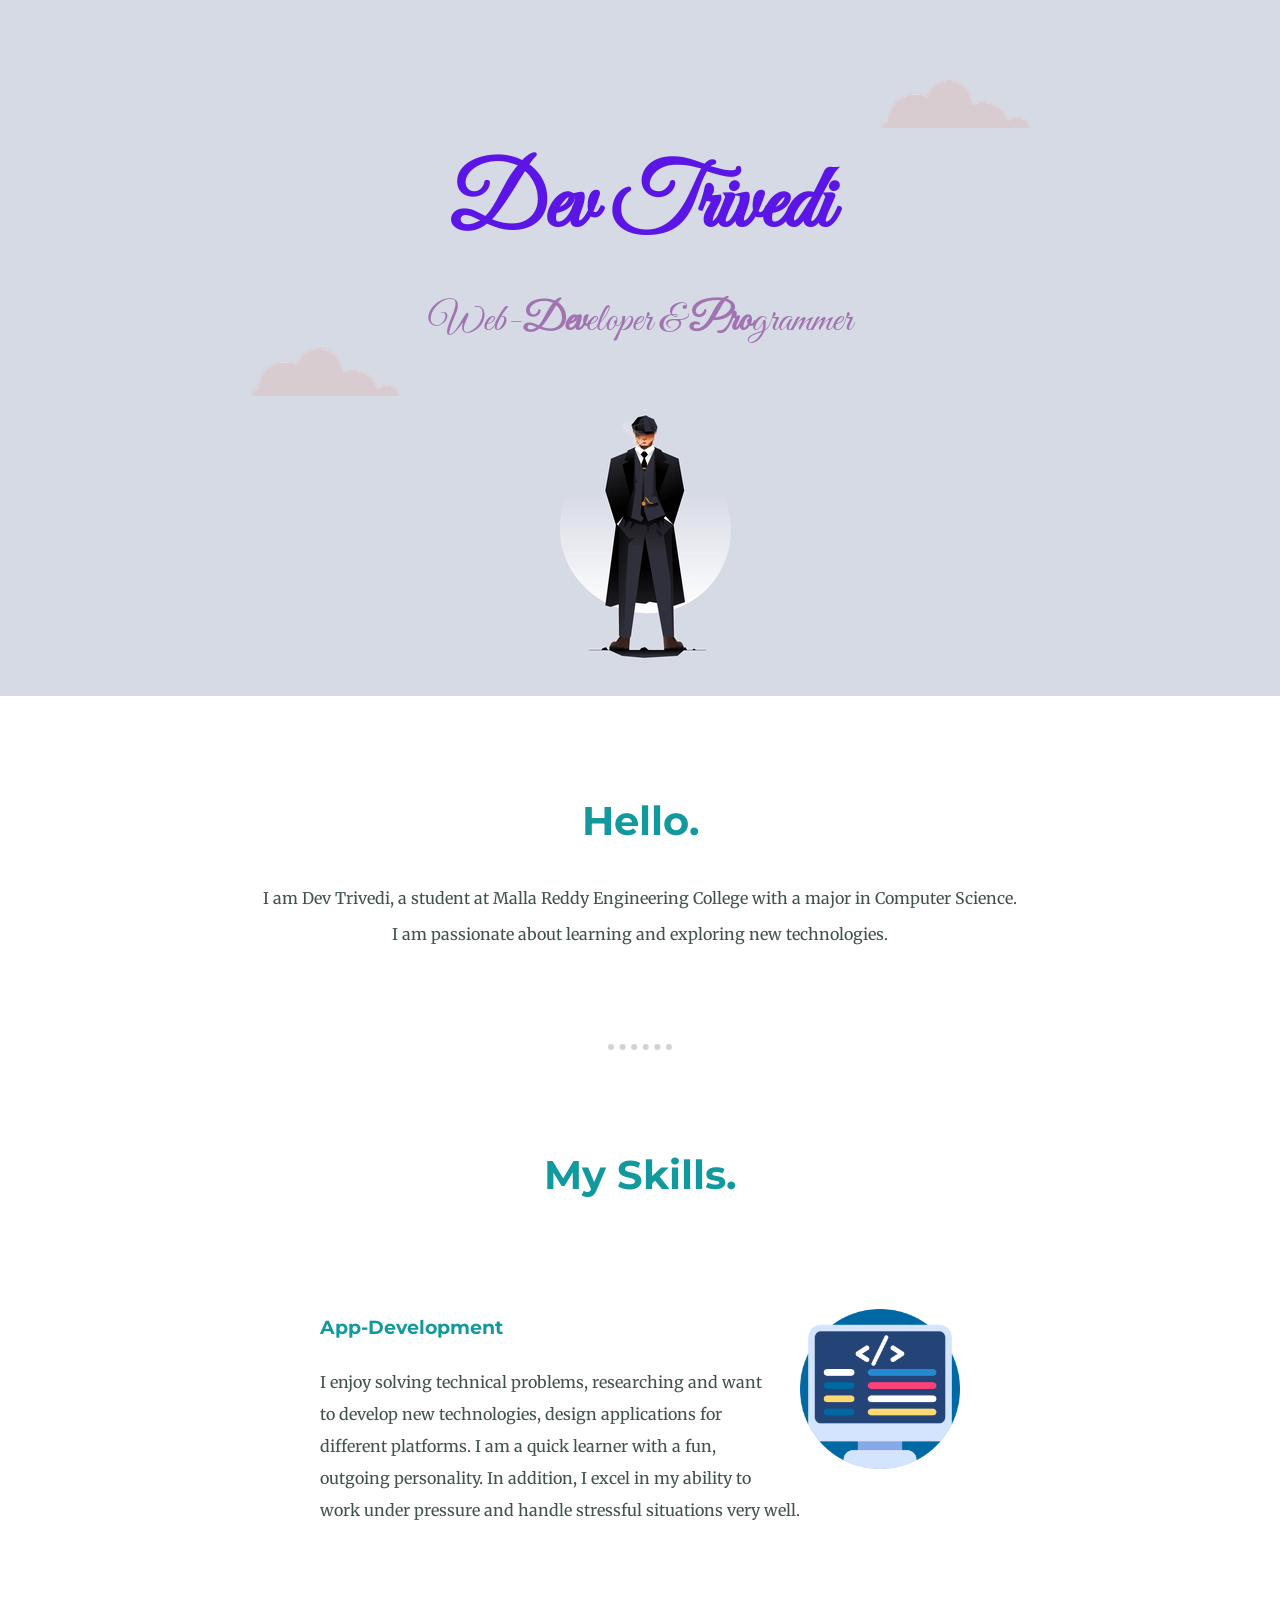
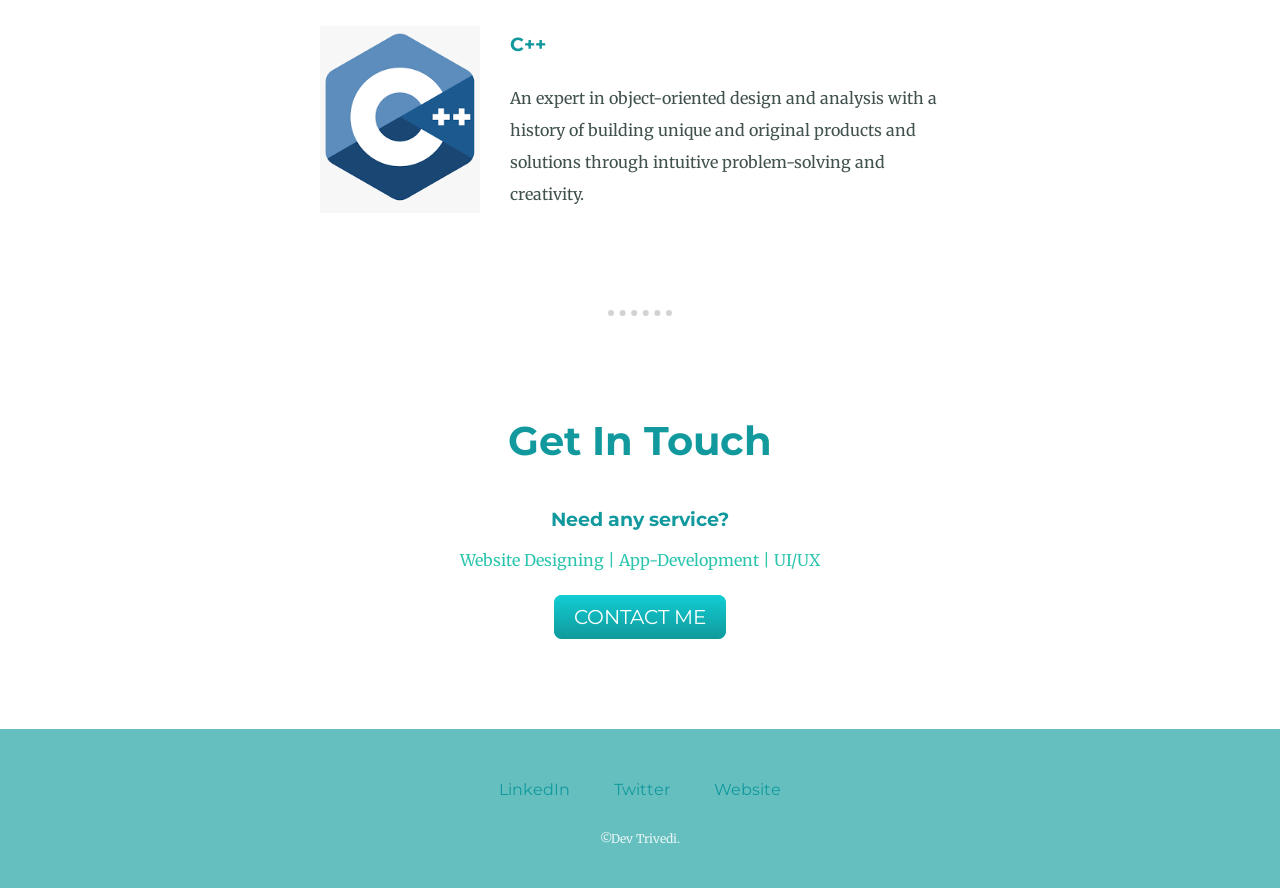
<file: index.html>
<!DOCTYPE html5>
<html lang="en">

<head>
  <meta charset="UTF-8">
  <meta http-equiv="X-UA-Compatible" content="IE=edge">
  <meta name="viewport" content="width=device-width, initial-scale=1.0">
  <title>DEV TRIVEDI</title>
  <link rel="stylesheet" href="css/style1.css">
  <link rel="icon" href="favicon.ico">
  <link rel="preconnect" href="https://fonts.googleapis.com">
  <link rel="preconnect" href="https://fonts.gstatic.com" crossorigin>
  <link
    href="https://fonts.googleapis.com/css2?family=Dancing+Script&family=Great+Vibes&family=Merriweather&family=Montserrat&family=Sacramento&display=swap"
    rel="stylesheet">
</head>

<body>
  <div class="topc">
    <img class="topcloud" src="images/cloud.png" alt="cld">
    <h1>Dev Trivedi</h1>
    <h2 class="role">Web-<span class="sp">Dev</span>eloper & <span class="sp">Pro</span>grammer</p>
      <img class="bottomcloud" src="images/cloud.png" alt="cld">
      <img src="images/tshel2.png" alt="tshel">
  </div>
  <div class="middle-container">
    <div class="profile">
      <!-- <img class="imgmain" src="images/ts4.png" alt="ts"> -->
      <h2>Hello.</h2>
      <p>I am Dev Trivedi, a student at Malla Reddy Engineering College with a major in Computer Science. </p>
        <p>I am passionate about
        learning and exploring new technologies.</p>
    </div>
    <hr>
    <div class="skills">
      <h2>My Skills.</h2>
      <div class="skill-row">
        <img class="cod-img" src="images/coding.png" alt="comp">
        <h3>App-Development</h3>
        <p>I enjoy solving technical problems, researching and want to develop new technologies, design applications for
          different platforms. I am a quick learner with a fun, outgoing personality. In addition, I excel in my ability
          to work under pressure and handle stressful situations very well.</p>
      </div>
      <div class="skill-row">
        <img class="c-logo" src="images/cppl.png" alt="c++">
        <h3>C++</h3>
        <p>An expert in object-oriented design and analysis with a history of building unique and original products and
          solutions through intuitive problem-solving and creativity.</p>
      </div>
    </div>
    <hr>
    <div class="contact-me">
      <h2>Get In Touch</h2>
      <h3>Need any service? </h3>
      <p class="serv">Website Designing | App-Development | UI/UX</p>
      <a class="btn" href="mailto:trivedidev1602@gmail.com">CONTACT ME</a>
    </div>
  </div>


  <div class="bottom-container">
    <a class="footer-link" href="https://www.linkedin.com/in/dev-trivedi-dt167">LinkedIn</a>
    <a class="footer-link" href="https://twitter.com/dev3vedi_7">Twitter</a>
    <a class="footer-link" href="https://d3v07.github.io/portfolio/">Website</a>
    <p class="cpr">©Dev Trivedi.</p>
  </div>

</body>

</html>
</file>
<file: css/style1.css>
body {
  margin: 0%;
  text-align: center;
  font-family: 'Merriweather', serif;
  color:#40514E;
}
.bottomcloud {
  position: absolute;
  left: 250px;
  bottom: 300px;
}
.topc {
  background-color: #d5dae4;
  position: relative;
  padding-top: 100px;
  margin-top: 0%;
  
}
hr{
    border: 6px;
    border-style: none;
    border-top-style: dotted;
    border-color: lightgrey;
    width: 5%;
    margin: 100px auto;
}
h1 {
  margin: 50px auto 0 auto;
  font-family: 'Great Vibes', cursive;
  font-size: 562.5%;
  /* color: #5353c6; */
  color: #5b15e7;
  
}
h2{
    font-family: 'Montserrat', sans-serif;
    font-size: 250%;
    color:#11999E;
    padding-bottom: 10px;
}
h3{
    font-family: 'Montserrat', sans-serif;
    color:  #11999E;
}

.sp {
  font-weight: bold;
}
.topcloud {
  position: absolute;
  right: 250px;
  top: 80px;
}
.role{
    font-family: 'Great Vibes', cursive;
    font-size: 250% ;
    /* color: #884dff; */
    color:#a174b1;
    font-weight: normal;
}
.middle-container{
  margin: 100px 0;
}
.bottom-container{
  color: #11999E;
  background-color: #66BFBF;
  margin-bottom: 0%;
  padding: 50px 0px 10px;

}
/* .profile{
  background-color: #ea5719;
} */
.skill-row{
  width: 50%;
  margin: 100px auto 100px auto;
  text-align: left;
  line-height: 2;
}
.footer-link{
  color: #11999E;
  margin:10px 20px;
  text-decoration: none;
}

.cod-img{
  width: 25%;
  float:right;
  margin-left: 30px;
}
.c-logo{
  width: 25%;
  float:left;
  margin-right: 30px;
}
.cpr{
  color: #EAF6F6;
  font-size: 0.75em;
  padding: 20px 0px;
}
.serv{
    margin: 0px auto 35px;
    color: #2bc4ad;
}
.btn {
  background: #11CDD4;
  background-image: -webkit-linear-gradient(top, #11CDD4, #11999b);
  background-image: -moz-linear-gradient(top, #11CDD4, #11999b);
  background-image: -ms-linear-gradient(top, #11CDD4, #11999b);
  background-image: -o-linear-gradient(top, #11CDD4, #11999b);
  background-image: linear-gradient(to bottom, #11CDD4, #11999b);
  -webkit-border-radius: 8;
  -moz-border-radius: 8;
  border-radius: 8px;
  font-family: 'Montserrat', sans-serif;
  color: #ffffff;
  font-size: 20px;
  padding: 10px 20px 10px 20px;
  text-decoration: none;
}

.btn:hover {
  background: #30e3cb;
  background-image: -webkit-linear-gradient(top, #30e3cb, #2bc4ad);
  background-image: -moz-linear-gradient(top, #30e3cb, #2bc4ad);
  background-image: -ms-linear-gradient(top, #30e3cb, #2bc4ad);
  background-image: -o-linear-gradient(top, #30e3cb, #2bc4ad);
  background-image: linear-gradient(to bottom, #30e3cb, #2bc4ad);
  text-decoration: none;
}
a{
  font-family:'Montserrat', sans-serif ;
  margin: 10px 20px;
}
a:hover{
  color: #EAF6F6;
}
</file>
